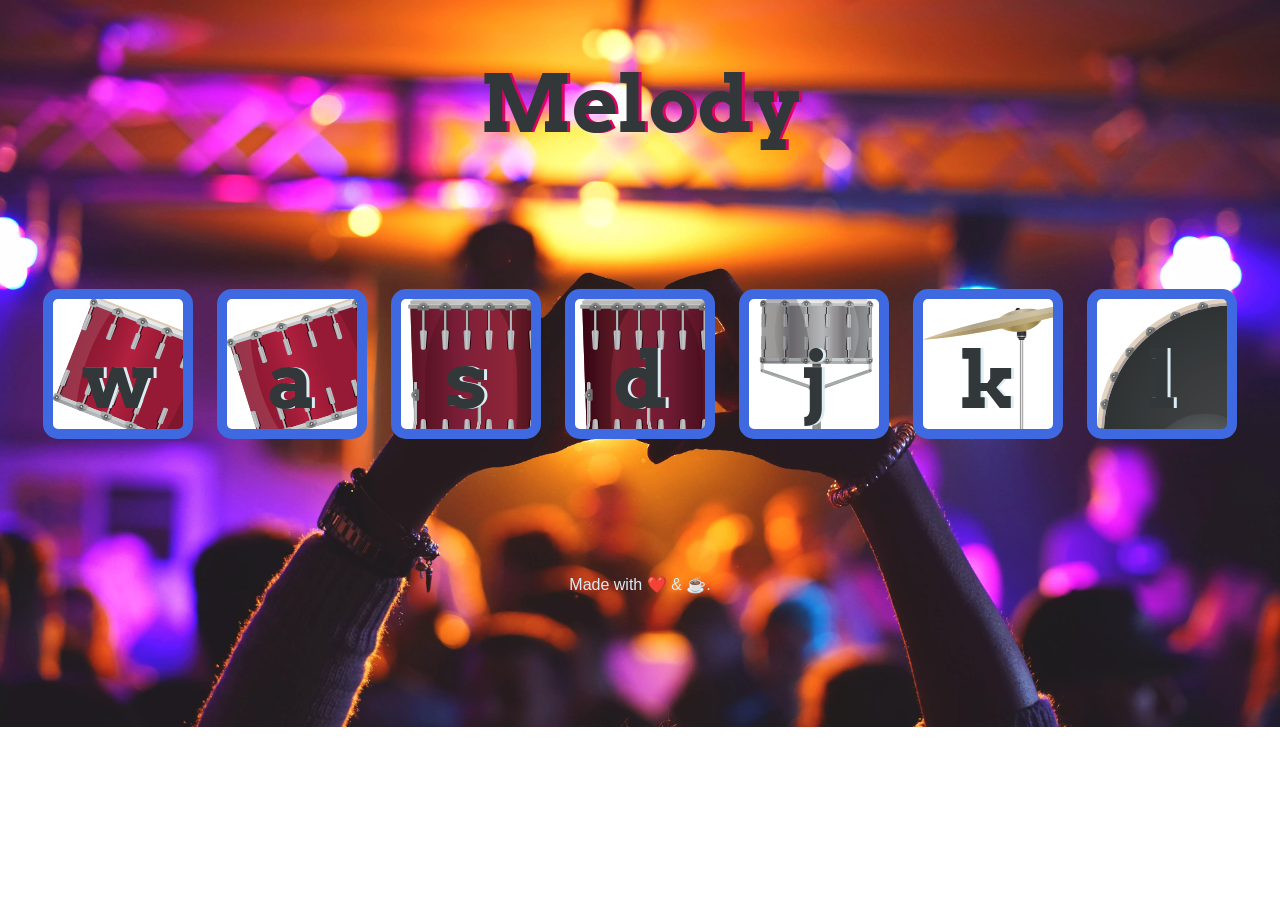
<file: index.html>
<!DOCTYPE html>
<html lang="en" dir="ltr">

<head>
    <meta charset="utf-8">
    <title>Melody</title>
    <link rel="stylesheet" href="styles.css">
    <link href="https://fonts.googleapis.com/css?family=Arvo" rel="stylesheet">
</head>

<body>

    <h1 id="title">Melody</h1>
    <div class="set">
        <button class="w drum">w</button>
        <button class="a drum">a</button>
        <button class="s drum">s</button>
        <button class="d drum">d</button>
        <button class="j drum">j</button>
        <button class="k drum">k</button>
        <button class="l drum">l</button>
    </div>
    <script src="index.js" charset="utf-8"></script>
</body>

<footer>
    Made with ❤️ & ☕.
</footer>
</html>
</file>
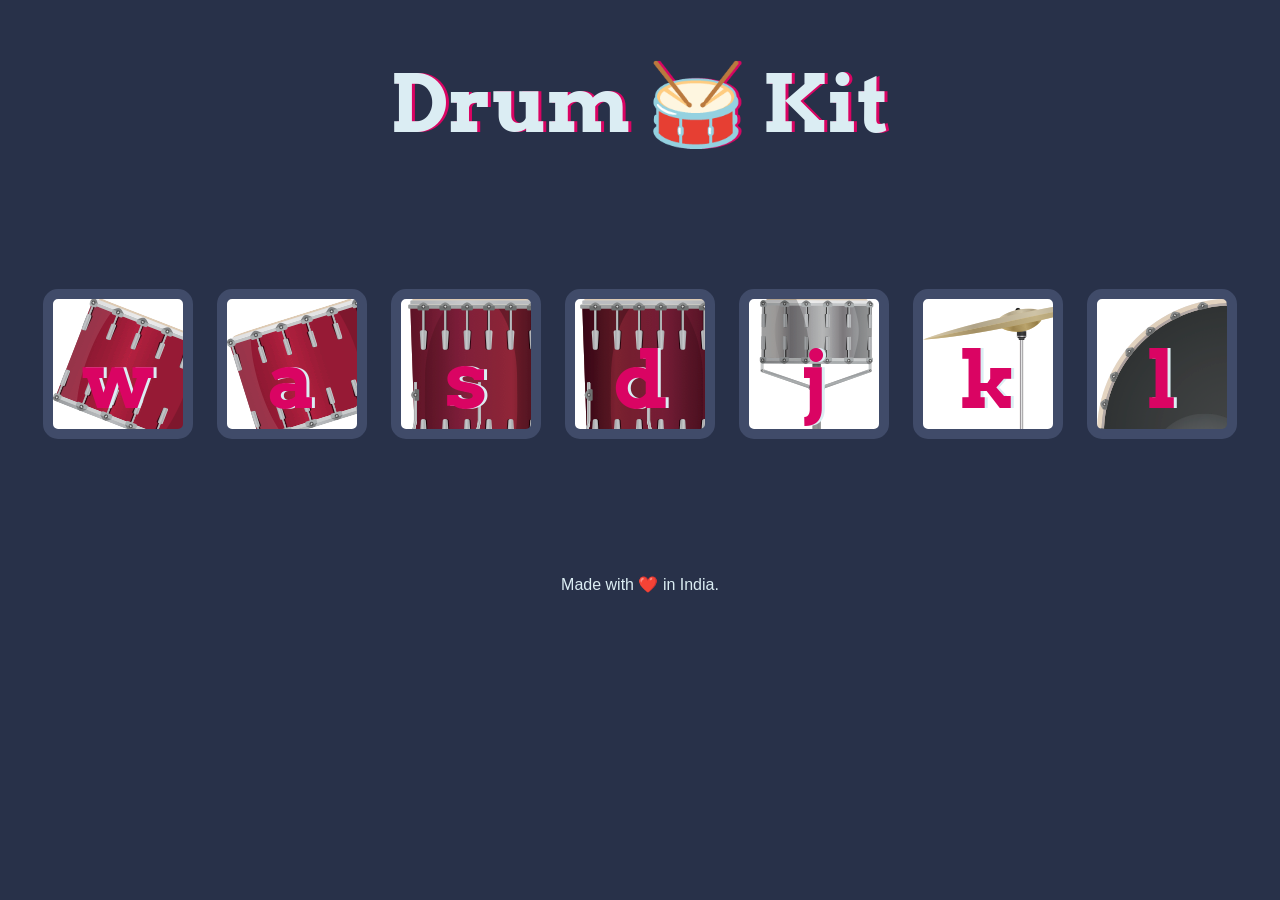
<file: Drum Kit/index.html>
<!DOCTYPE html>
<html lang="en" dir="ltr">

<head>
    <meta charset="utf-8">
    <title>Drum Kit</title>
    <link rel="stylesheet" href="styles.css">
    <link href="https://fonts.googleapis.com/css?family=Arvo" rel="stylesheet">
</head>

<body>

    <h1 id="title">Drum 🥁 Kit</h1>
    <div class="set">
        <button class="w drum">w</button>
        <button class="a drum">a</button>
        <button class="s drum">s</button>
        <button class="d drum">d</button>
        <button class="j drum">j</button>
        <button class="k drum">k</button>
        <button class="l drum">l</button>
    </div>
    <script src="index.js" charset="utf-8"></script>
</body>

<footer>
    Made with ❤️ in India.
</footer>



</html>
</file>
<file: styles.css>
body {
    text-align: center;
    /* background-color: #283149; */
     background-image: url("images/party.webp");
     background-repeat: no-repeat;
     background-size: cover;
}

h1 {
    font-size: 5rem;
    color: #32383a;
    font-family: "Arvo", cursive;
    text-shadow: 3px 0 #DA0463;
}
footer {
    color: #DBEDF3;
    font-family: sans-serif;
}

.w {
    background-image: url("images/tom1.png");
    cursor: pointer;
}

.a {
    background-image: url("images/tom2.png");
    cursor: pointer;
}

.s {
    background-image: url("images/tom3.png");
    cursor: pointer;
}

.d {
    background-image: url("images/tom4.png");
    cursor: pointer;
}

.j {
    background-image: url("images/snare.png");
    cursor: pointer;
}

.k {
    background-image: url("images/crash.png");
    cursor: pointer;
}

.l {
    background-image: url("images/kick.png");
    cursor: pointer;
}

.set {
    margin: 10% auto;
}

.game-over {
    background-color: red;
    opacity: 0.8;
}

.pressed {
    box-shadow: 0 3px 4px 0 #DBEDF3;
    opacity: 0.5;
}

.red {
    color: red;
}

.drum {
    outline: none;
    border: 10px solid #3e69e0;
    font-size: 5rem;
    font-family: 'Arvo', cursive;
    line-height: 2;
    font-weight: 900;
    color: #32383a;
    text-shadow: 3px 0 #DBEDF3;
    border-radius: 15px;
    display: inline-block;
    width: 150px;
    height: 150px;
    text-align: center;
    margin: 10px;
    background-color: white;
}
</file>
<file: Drum Kit/styles.css>
body {
    text-align: center;
    background-color: #283149;
}

h1 {
    font-size: 5rem;
    color: #DBEDF3;
    font-family: "Arvo", cursive;
    text-shadow: 3px 0 #DA0463;
}

footer {
    color: #DBEDF3;
    font-family: sans-serif;
}

.w {
    background-image: url("images/tom1.png");
    cursor: pointer;
}

.a {
    background-image: url("images/tom2.png");
    cursor: pointer;
}

.s {
    background-image: url("images/tom3.png");
    cursor: pointer;
}

.d {
    background-image: url("images/tom4.png");
    cursor: pointer;
}

.j {
    background-image: url("images/snare.png");
    cursor: pointer;
}

.k {
    background-image: url("images/crash.png");
    cursor: pointer;
}

.l {
    background-image: url("images/kick.png");
    cursor: pointer;
}

.set {
    margin: 10% auto;
}

.game-over {
    background-color: red;
    opacity: 0.8;
}

.pressed {
    box-shadow: 0 3px 4px 0 #DBEDF3;
    opacity: 0.5;
}

.red {
    color: red;
}

.drum {
    outline: none;
    border: 10px solid #404B69;
    font-size: 5rem;
    font-family: 'Arvo', cursive;
    line-height: 2;
    font-weight: 900;
    color: #DA0463;
    text-shadow: 3px 0 #DBEDF3;
    border-radius: 15px;
    display: inline-block;
    width: 150px;
    height: 150px;
    text-align: center;
    margin: 10px;
    background-color: white;
}
</file>
